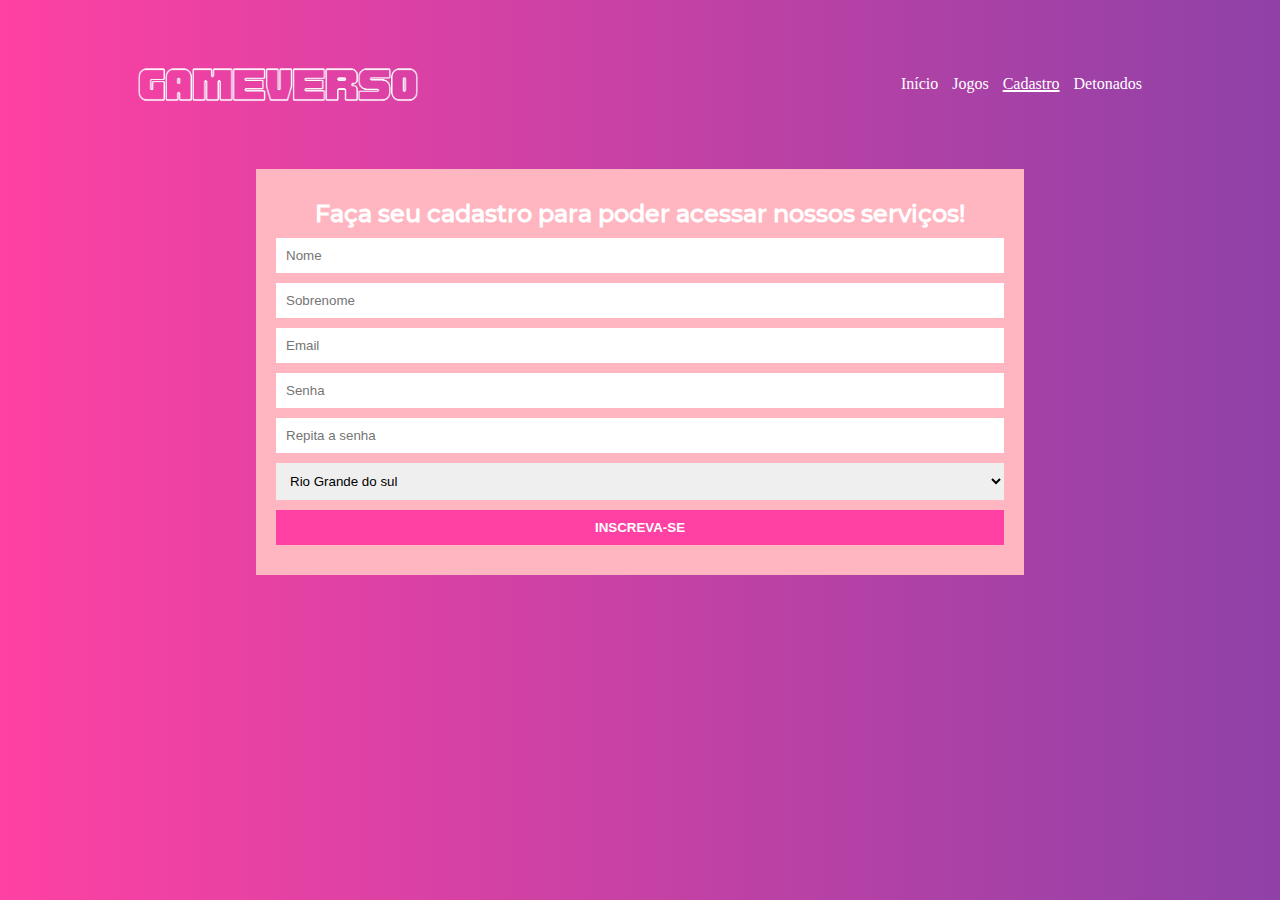
<file: cadastro.html>
<!DOCTYPE html>
<html lang="en">
<head>
    <meta charset="UTF-8">
    <meta http-equiv="X-UA-Compatible" content="IE=edge">
    <meta name="viewport" content="width=device-width, initial-scale=1.0">
    <title>Cadastro</title>
    <link rel="stylesheet" href="style.css">
    <link rel="stylesheet" href="cadastro.css">
</head>
<body>
     <!--Cabeçalho-->
     <header>
        <div class="container">
            <img src="img/versoGameFundo.png" alt="" width="300px">
            <nav>
                <a href="index.html">Início</a>
                <a href="jogos.html">Jogos</a>
                <a href="cadastro.html" style="text-decoration: underline 2px rgb(255, 255, 255);">Cadastro</a>
                <a href="#" aria-disabled="true" >Detonados</a>
            </nav>
        </div>
    </header>

    <!-- Formulário de cadastro -->
    <main> 
        <form>
            <h2>Faça seu cadastro para poder acessar nossos serviços!</h2>

            <div class="controlador">
                <input id="inputNome" type="text" placeholder="Nome" required>
                <small>Preencha seu nome</small>
            </div>

			<div class="controlador">
                <input id="inputSobrenome" type="text" placeholder="Sobrenome" required>
                <small>Preencha seu sobrenome</small>
            </div>

            <div class="controlador">
                <input id="inputEmail" type="email" placeholder="Email" required minlength="8">
                <small>Preencha seu email</small>
            </div>

            <div class="controlador">  
                <input id="inputSenha" type="password" placeholder="Senha" required minlength="8"> 
                <small>Preencha sua senha</small>

            </div>

            <div class="controlador">
                <input id="inputRepitaSenha" type="password" placeholder="Repita a senha" required minlength="8"> 
                <small>As senhas digitadas não correspondem </small>
            </div>

            <div>
                <select name="place">
                    <option value="RS"> Rio Grande do sul </option>
                    <option value="SC"> Santa Catarina </option>
                    <option value="SP"> São Paulo </option>
                    <option value="RJ"> Rio de Janeiro</option>
                </select>
            </div>

			<input type="submit" value="INSCREVA-SE" id="botaoLogin" onclick="criarConta()">
		</form>
    </main>

    <script src="cadastro.js"></script>

    
</body>
</html>
</file>
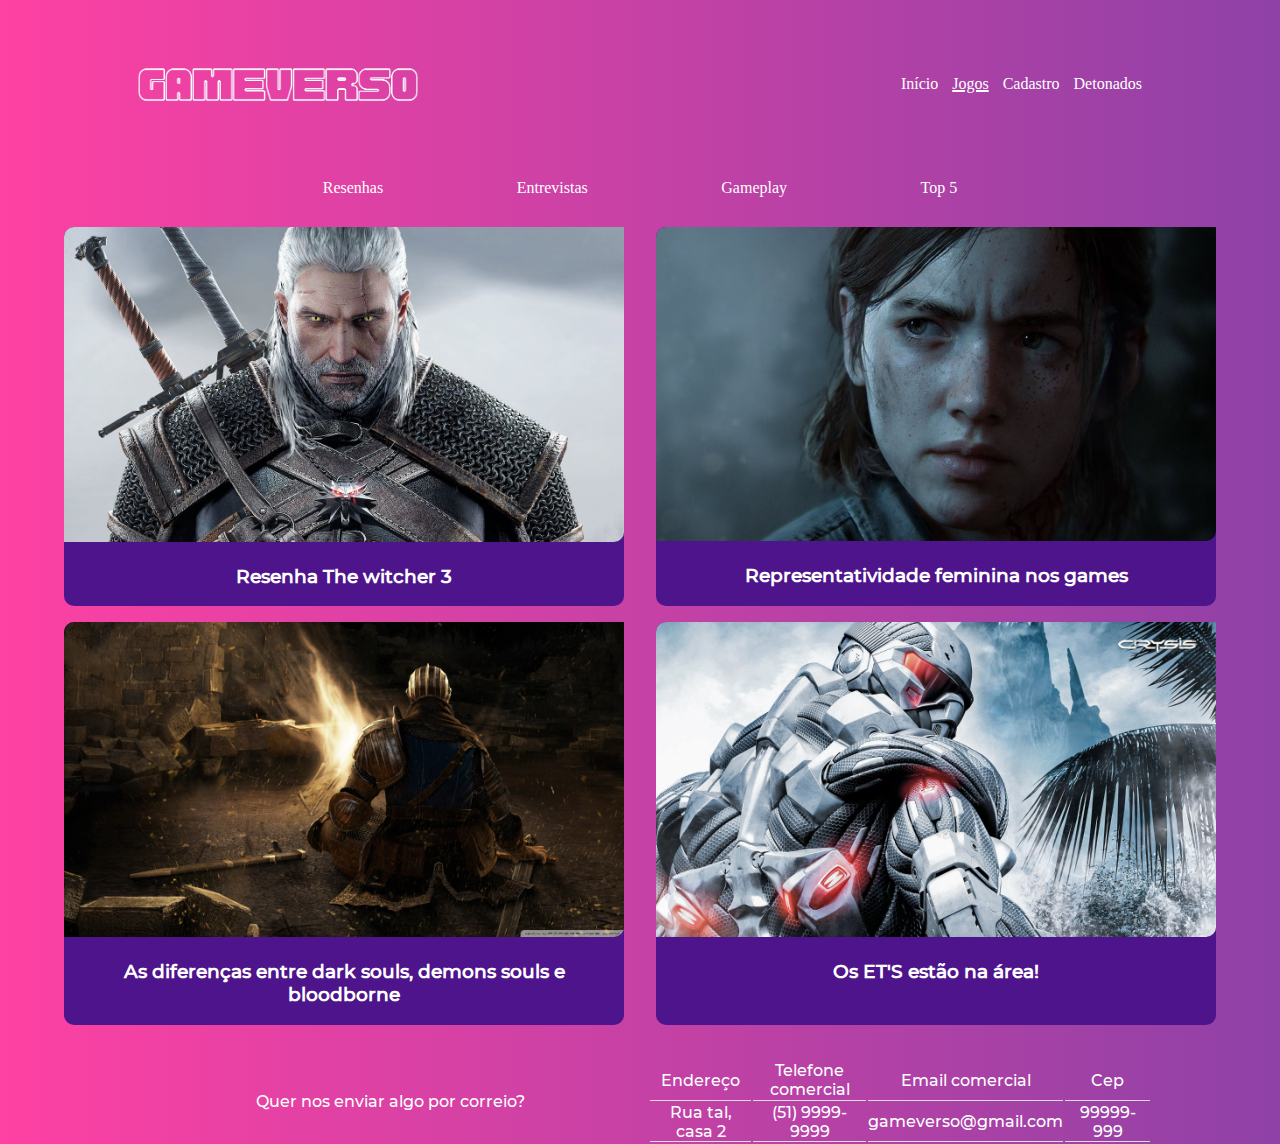
<file: jogos.html>
<!DOCTYPE html>
<html lang="en">
<head>
    <meta charset="UTF-8">
    <meta http-equiv="X-UA-Compatible" content="IE=edge">
    <meta name="viewport" content="width=device-width, initial-scale=1.0">
    <title>Jogos</title>
    <link rel="stylesheet" href="style.css">
    <link rel="stylesheet" href="jogos.css">
</head>
<body>
    <!--Cabeçalho-->
    <header>
        <div class="container">
            <img src="img/versoGameFundo.png" alt="" width="300px">
            <nav>
                <a href="index.html">Início</a>
                <a href="jogos.html" style="text-decoration: underline 2px rgb(255, 255, 255);">Jogos</a>
                <a href="cadastro.html">Cadastro</a>
                <a href="#" aria-disabled="true" >Detonados</a>
            </nav>
        </div>
        <!--Lista-->
        <div class="lista">
            <ul>
                <li>Resenhas</li>
                <li>Entrevistas</li>
                <li>Gameplay</li>
                <li>Top 5</li>
            </ul>
        </div>
    </header>
    
    <!-- Caixas de conteúdo -->
    <main>
        <div class="item">
            <img src="img/witcher3.jpg" alt="">
            <h3>Resenha The witcher 3</h3>
        </div>
        <div class="item">
            <img src="img/ellie.jpg" alt="">
            <h3>Representatividade feminina nos games</h3>
        </div>
        <div class="item">
            <img src="img/dark.jpg" alt="">
            <h3>As diferenças entre dark souls, demons souls e bloodborne</h3>
        </div>
        <div class="item">
            <img src="img/crysis.jpg" alt="">
            <h3>Os ET'S estão na área!</h3>
        </div>
     </main>

     <!--Tabela-->

     <table class="table" width="467" border="1px" >
        
          <tr>
            <caption>Quer nos enviar algo por correio?</caption>
            <td width="101" height="40">Endereço</td>
            <td width="113">Telefone comercial</td>
            <td width="140">Email comercial</td>
         <td width="85">Cep</td>
          </tr>
       

          <tr>
            <td >Rua tal, casa 2</td>
            <td>(51) 9999-9999</td>
            <td>gameverso@gmail.com</td>
            <td>99999-999</td>
          </tr>
        </table>

</body>
</html>
</file>
<file: style.css>
@font-face {
    font-family: 'montserrat';
    src: url('./font/montserrat/Montserrat-Medium.ttf');
}
@font-face {
    font-family: 'amatic';
    src: url('./font/amatic/AmaticSC-Regular.ttf');
}

* {
    margin: 0;
    padding: 0;
    box-sizing: border-box;
}

body{
background: rgb(7,62,156);
background: linear-gradient(90deg, rgba(7,62,156,1) 0%, rgba(254,65,163,1) 0%, rgba(143,65,167,1) 100%, rgba(143,65,167,1) 100%);

}

/*cabeçalho*/



header .container {
   
    display: flex;
    flex-direction: row;
    align-items: center; 
    justify-content: space-between;
    margin-right: 20px;
    width: 80vw;
    margin: 0 auto;
}



header nav a {
    text-decoration: none;
    color: white;
    margin-right: 10px;
    font-family: 'Arial Black', Times;
}

header nav a:hover {
    color: #6247aa;
    transition: color 0.5s;
}

@media screen and (max-width:700px) {
    header .container {
        display: flex;
        flex-direction: column;
        padding: 10px;
        font-size: small;
    }

    form h2 {
        font-size: medium;
        padding: 10px;
    }
}
</file>
<file: cadastro.css>
/* body */

form {
    width: 60vw;
    margin: 0 auto;
    background-color: lightpink;
    padding: 20px;
}

form h2 {
    text-align: center;
    color: white;
    font-family: 'montserrat';
    padding: 10px;
}

input, select{
    width: 100%;
    box-sizing: border-box;
    padding: 10px;
    border: none;
    margin-bottom: 10px;
}

input[type="submit"]{
	color: white;
	background-color: rgb(254,65,163);
	font-weight: bold;
	cursor: pointer;
}

.controlador {
    width: 100%;
  }
  
  .controlador small {
  
    color: red;
    display: none;
    font-size: 12px;
  }
  
  .controlador.erro input{
  
    border-color: red;
    
  }
  
  .controlador.erro small {
  
    display: block;
  
  }
</file>
<file: jogos.css>
.lista ul {
    display: flex;
    font-family: 'Arial black';
    justify-content: space-around;
    list-style: none;
    margin: 0 auto;
    margin-bottom: 20px;
    width: 60vw;
    color: white;
    
    
}

.lista ul li {
    color: white;
    padding: 10px 20px;
    border-radius: 10px;
}

.lista ul li:hover {
    transform: scale(1.1);
    transition: .5s;
}

main{
    width: 90vw;
    display: flex;
    /* background-color: blue; */
    margin: 0 auto;
    flex-wrap: wrap;
    justify-content: space-between;

}

 .item{ 
    width: 35em;
    background-color: #4e148c; 
    margin-bottom: 1em;
    text-align: center;
    border-radius: 10px;
    color: white;
    

} 

.item img{
    width: 100%;
    border-radius: 10px 0 10px 0;
   
}

.item img:hover{
    transform: scale(1.1);
    transition: .5s;
}

.item h3{
    padding: 1em; 
    font-family: "montserrat" ,sans-serif;

}

.table{
    display: flex;
    flex-direction: row;
    align-items: center; 
    justify-content: space-between;
    margin-right: 20px;
    width: 80vw;
    margin: 0 auto;
    color: white;
    text-align: center;
    font-family: montserrat;
    border:none;
}

.table caption{
font-family: montserrat;

color: white;
}

tr:hover {background-color: #4e148c;}

th, td {
    border:none;
    border-bottom: 1px solid #ddd;
    
  }

  @media screen and (max-width:700px) {
   .table{
       font-size: small;
   }
}
</file>
